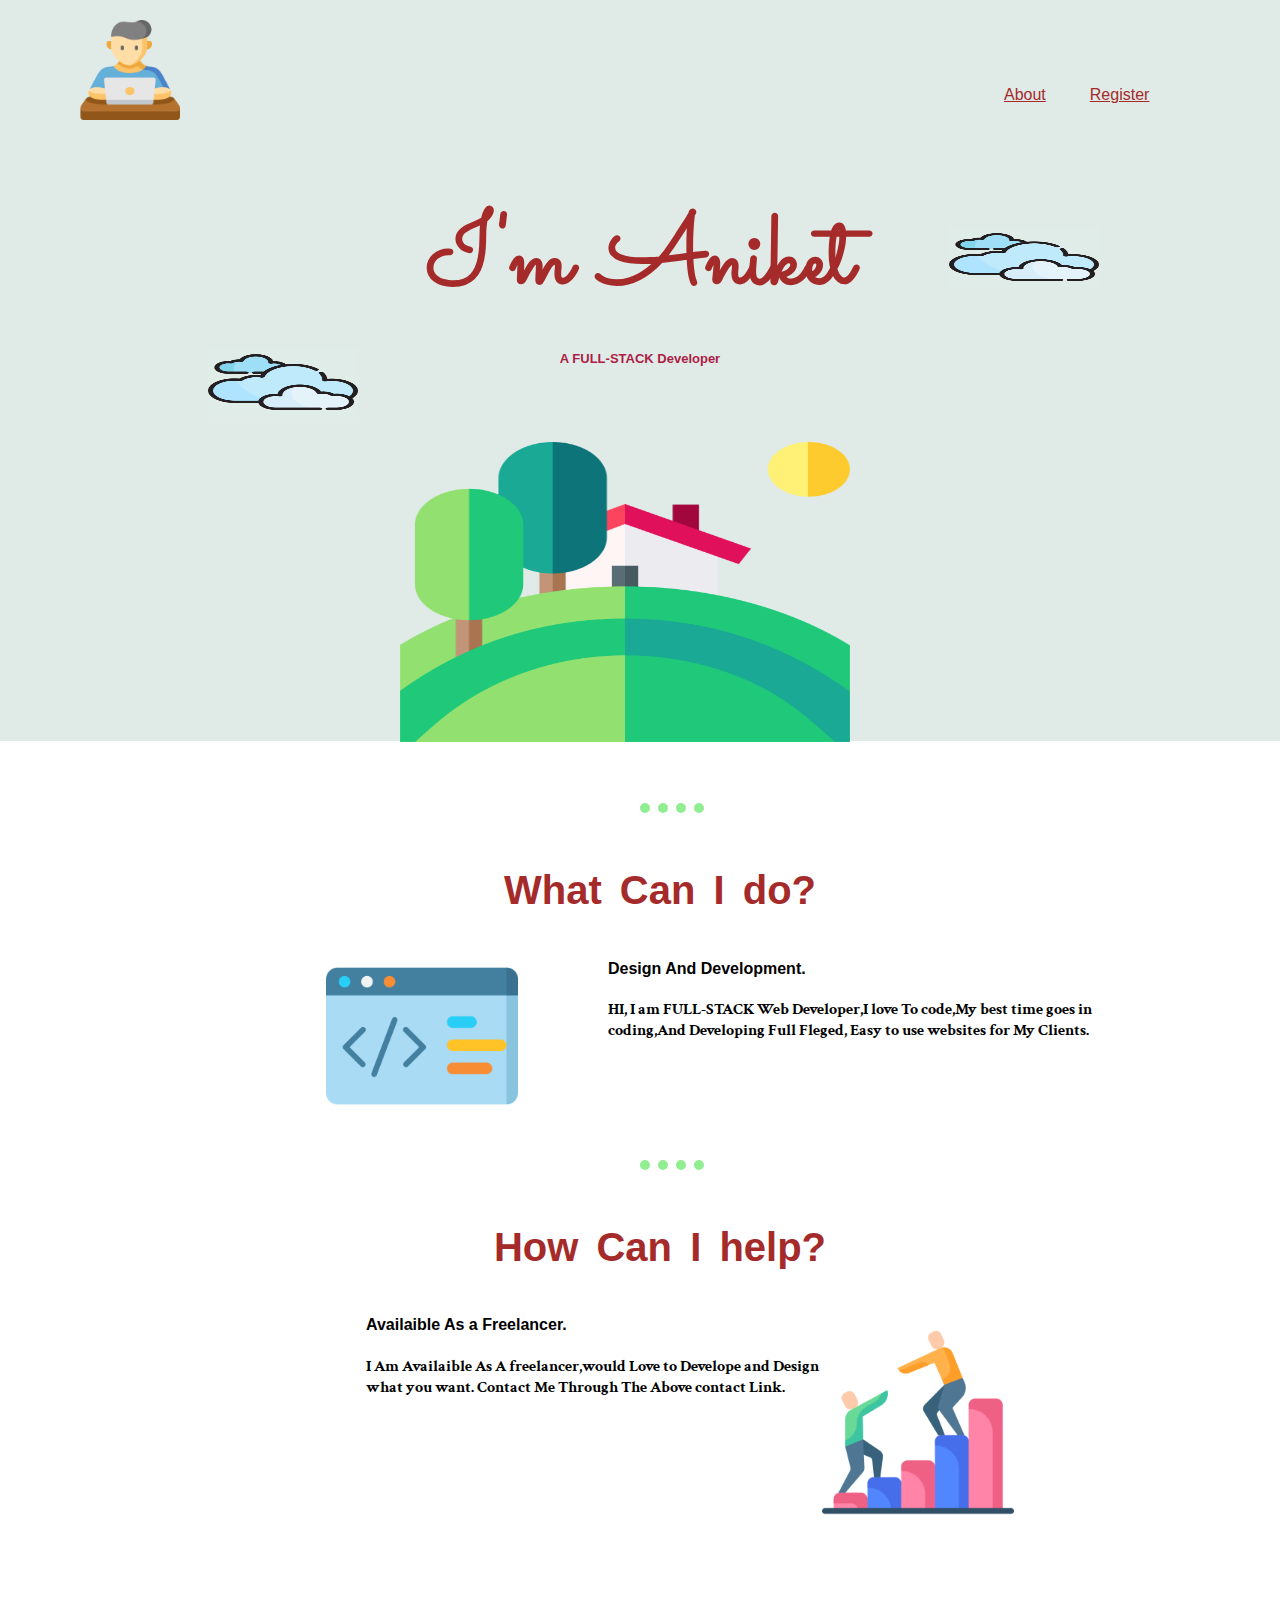
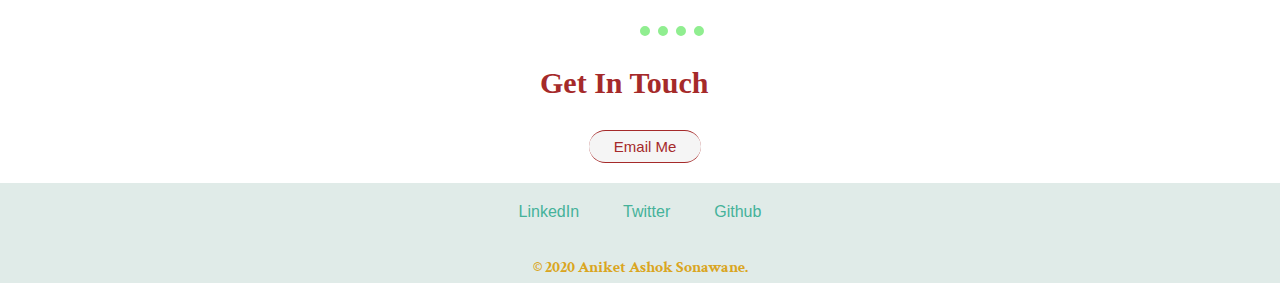
<file: index.html>
<!DOCTYPE html>
<html lang="en">
<head>
    <meta charset="UTF-8">
    <meta name="viewport" content="width=display initial-scale=1.0">

    <meta name="viewport" > 
    <title>My Site</title>
    <link rel="stylesheet" href="style.css">
    
    <link href="https://fonts.googleapis.com/css2?family=Sacramento&display=swap" rel="stylesheet">
    <link href="https://fonts.googleapis.com/css2?family=Crimson+Text&family=Sacramento&display=swap" rel="stylesheet">
    <link href="https://fonts.googleapis.com/css2?family=Oswald:wght@600&display=swap" rel="stylesheet">
    <link rel="icon" href="">
</head>
<body>
    <div class="content"> 
       <a href="css.html"><img class="boy" src="images/desk.png"></a>  
         <a class="links1" href="">About</a>
        <a class="links1" href="form1.html">Register</a>
       
        
        
        

    </div >

  <div class="middle">
        <h1> I'm Aniket</h1>
        <h2>A FULL-STACK Developer</h2>
        <img class="nature1" src="images/nature.png" alt="nature-img">
        <img class="cloud2" src="images/cloud 4.png" alt="cloud2-img">
        <img class="cloud1" src="images/cloud 4.png" alt="cloud2-img">
       
    </div><br><br><br>
    <hr>
    <div class="skills">
        <h1 class="h1">What Can I do?</h1>
        <img class="code" src="images/code.png" alt="">
        <div class="skill-rows">
            
            <h4>Design And Development.</h4>
            <p>
                HI, I am FULL-STACK Web Developer,I love To code,My best time goes in coding,And Developing Full Fleged, Easy to use websites for My Clients.
            </p>
        </div>
       

    </div>
    <hr>
    <div class="skills">
        <h1 class="h1">How Can I help?</h1>
        <img class="help" src="images/help.png" alt="">
        <div class="skill-rows">
            
            <h4>Availaible As a Freelancer.</h4>
            <p>
                I Am Availaible As A freelancer,would Love to Develope and Design what you want.
                Contact Me Through The Above contact Link.
               </p>
        </div>
       

    </div>
    <hr>
    <div >
            
        <h3 >Get In Touch</h3>
       
        <a href="mailto:aniketsonawane7.as@gmail.com" class="myButton">Email  Me</a>
       
    </div>
    
    <div class="bottom-container">
        <a class="footer-link" href="https://www.linkedin.com/">LinkedIn</a>
        <a class="footer-link" href="https://twitter.com/">Twitter</a>
        <a class="footer-link" href="https://github.com/AniketSonawane">Github</a>
        <p class="copyright">© 2020 Aniket Ashok  Sonawane.</p>
      </div>


    
   
   
</body>
</html>
</file>
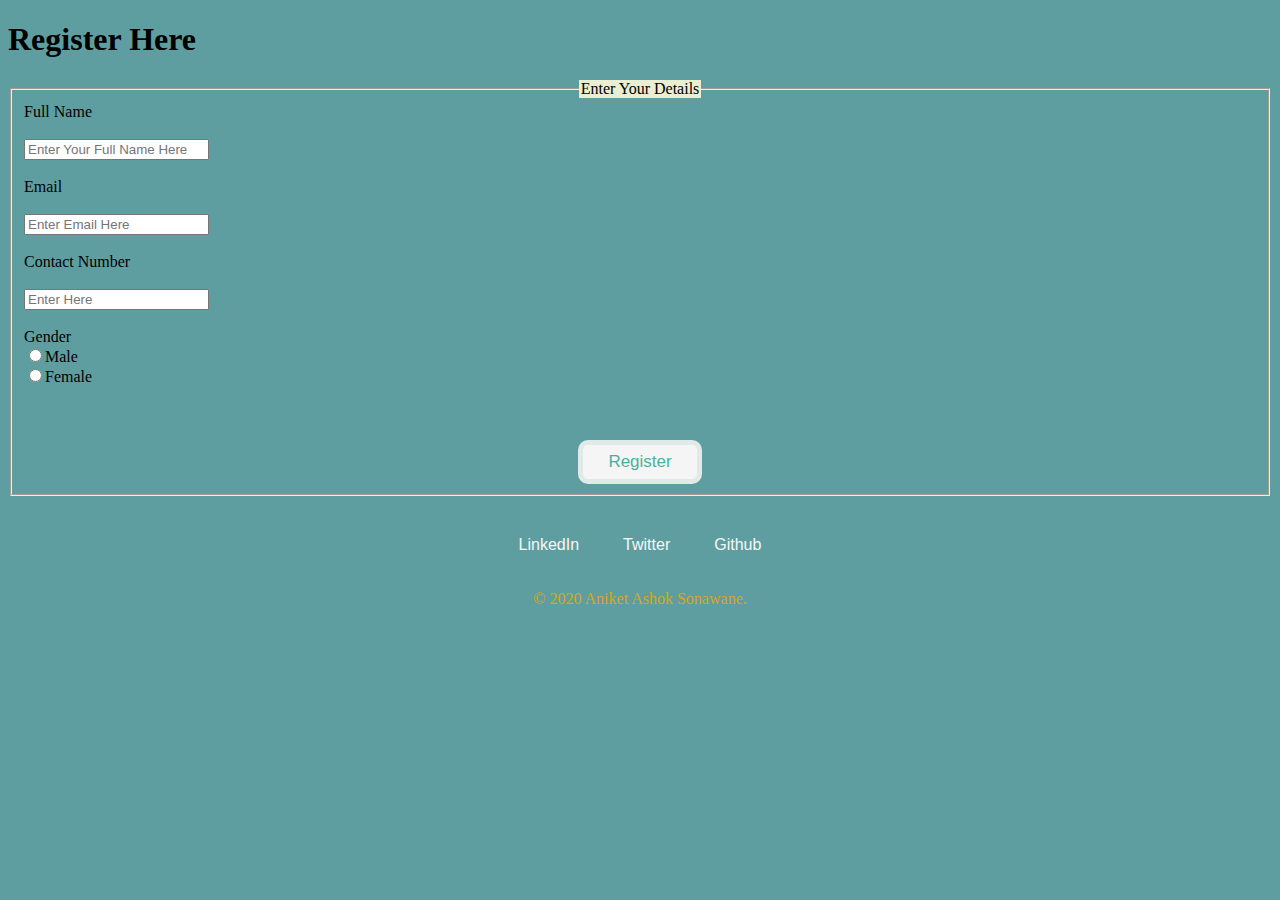
<file: form1.html>
<!DOCTYPE html>
<html lang="en">
<head>
    <meta charset="UTF-8">
    <meta name="viewport" content="width=device-width, initial-scale=1.0">
    <title>Document</title>
    <link rel="stylesheet" href="style2.css">
</head>
<body>
    <h1>Register Here</h1>
        <form>
            <fieldset style="border-color:antiquewhite;border-width: 2px;"> 
                <legend style="background-color: rgb(234, 238, 210);text-align: center;">Enter Your Details</legend>
            <label>Full Name</label><br><br>
            <input type="text" placeholder="Enter Your Full Name Here"><br><br>
            <label>Email</label><br><br>
            <input type="email" placeholder="Enter Email Here"><br><br>
            
           
            <label>Contact Number</label><br><br>
            <input type="number" placeholder="Enter Here"><br>
            <br>
          
            <label >Gender</label><br>
            <input type="radio" name="gender">Male<br>
            <input type="radio" name="gender">Female<br><br>
            
            
            <br><br>








            <a href="#" class="myButton">Register</a>
        </fieldset>
       
        </form>

    </h1> <div class="bottom-container">
        <a class="footer-link" href="https://www.linkedin.com/">LinkedIn</a>
        <a class="footer-link" href="https://twitter.com/">Twitter</a>
        <a class="footer-link" href="https://github.com/AniketSonawane">Github</a>
        <p class="copyright">© 2020 Aniket Ashok  Sonawane.</p>
      </div>


</body>
</html>
</file>
<file: style.css>
body{
   margin: 0 0 0 0 ;
}
.content{
background-color: #e0ebe8;

}
.middle{
    background-color: #e0ebe8;
}
.boy{
    height: 100px;
    width: 100px;
    margin-top: 20px;
    margin-right: 800px;
    padding-left: 80px;
 
}
.top-content{
    text-align: right;
    position: relative;
    font-size: medium;
    
}
a.links1{
 position: relative;
 bottom: 20px;
font-size: 100%;
 font-family: 'Montserrat', sans-serif;
 color:brown;
 margin: 10px 20px;
}
a:hover{
    color:  #4AB19A
}
h1{
    text-align: center;
    width: 100%;
    display: inline-block;
    color:brown;
    font-family: 'Sacramento', cursive;
   font-size: 99px;
    word-spacing: 7px;
 
}
h2{
    text-align: center;
    color:#ad1d45;
    font-size: small;
     font-family: 'Source Sans Pro', sans-serif;
    position: relative;
    bottom: 60px;
     
}


.nature1{
    height: 300px;
    width: 450px;
    margin-left: 400px;
    position: relative;
    bottom: 40px ;
    top:5px;

}
.cloud1{
    height: 70px;
    width:150px;
    position: relative;
   bottom: 320px;
   right:800px;
}
.cloud2{
    height: 60px;
    width: 150px;
   position: relative;
   left: 95px;
   bottom: 450px;
   background-color: transparent;
}
hr{
 border-style: dotted none none;
 border-width: 10px;
 border-color:lightgreen;
  width: 5%;
  margin-left: 50%;
}
.code
{
   width: 25%;
    margin-left: 50px;
    float: left;

}
.help
{
   width: 25%;
   
    margin-left: 50px;
    
    margin-bottom: 50px;
    float: right;
 padding: 30px;
}
.skills{

    width: 60%;
    display: inline-block;
    margin-left: 20%;
    padding: 20px;
}
.h1{
    text-align: center;
   
    display: block;
    color:brown;
    font-family:Arial, Helvetica, sans-serif;
   font-size: 40px;
    word-spacing: 7px;
}
h3{
    color:brown;
    font-family: Georgia, 'Times New Roman', Times, serif;
    margin-left: 540px;
    font-size: 30px;
}
.h4{
    font-size: medium;
   font-family: Verdana, Geneva, Tahoma, sans-serif
}
.skill-rows{
    color:;
    position: relative;
    left:90px;
    top: 20px;
   font-family: Verdana, Geneva, Tahoma, sans-serif;
}
p{
    font-family: 'Crimson Text', serif;
    font-weight: bolder;
}

    .myButton {
        
        
        background-color:whitesmoke;
        border-radius:20px;
        border:1px solid #e0ebe8;
        display:inline-block;
        cursor:pointer;
        color: burlywood;
        font-family:Verdana, Geneva, Tahoma, sans-serif;
        font-size:15px;
        padding:7px 25px;
       text-decoration: none;
        margin-left: 46%;
        color: brown;
        border-color: brown;
        border-inline: 1px;
        
    }
    .myButton:hover {
       
        background-color:#e0ebe8;
    }
    .myButton:active {
        position:relative;
        top:1px;
    }
    .bottom-container{
        text-align: center;
        background-color: #e0ebe8;
        margin-top: 20px ;
        padding: 20px  ;
        height: 60px;
    }
    a.footer-link{
        margin: 10px 20px;
        font-family: Verdana, Geneva, Tahoma, sans-serif;
        color: #45b29a;
        text-decoration: none;
        padding: 10px 0px;
    }
    a.footer-link:hover{
        color:#032b21;
    }
    .copyright{
        color: goldenrod;
        padding: 20px 0px;
    }
</file>
<file: style2.css>
body{
    background-color:cadetblue;
}
.myButton {
        
        
    background-color:whitesmoke;
    border-radius:10px;
    border:5px solid #e0ebe8;
    display:inline-block;
    cursor:pointer;
    color: #4AB19A;
    font-family:Verdana, Geneva, Tahoma, sans-serif;
    font-size:17px;
    padding:7px 25px;
    text-decoration:darkcyan;
    margin-left: 45%;
    
}
.myButton:hover {
   
    background-color:#e0ebe8;
}
.myButton:active {
    position:relative;
    top:1px;
}
.bottom-container{
    text-align: center;
    background-color: cadetblue;
    margin-top: 20px;
    padding: 20px  ;
}
a.footer-link{
    margin: 10px 20px;
    font-family: Verdana, Geneva, Tahoma, sans-serif;
    color: #f4f8f7;
    text-decoration: none;
    padding: 10px 0px;
}
a.footer-link:hover{
    color:#032b21;
}
.copyright{
    color: goldenrod;
    padding: 20px 0px;
}
</file>
